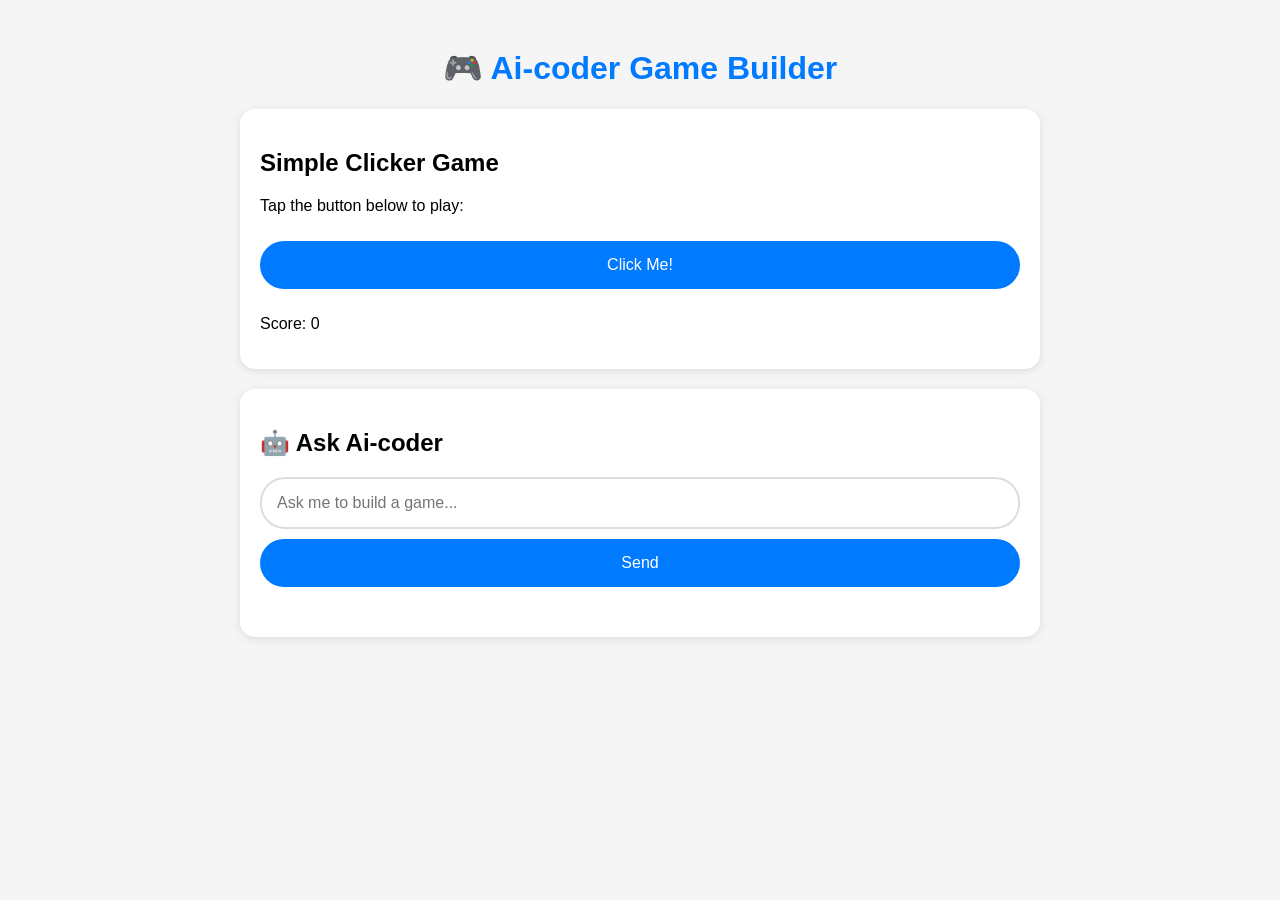
<file: index.html>
<!DOCTYPE html>
<html>
<head>
    <title>Ai-coder - Game Builder</title>
    <meta name="viewport" content="width=device-width, initial-scale=1">
    <style>
        body { font-family: -apple-system, sans-serif; padding: 20px; background: #f5f5f5; }
        .container { max-width: 800px; margin: 0 auto; }
        h1 { color: #007AFF; text-align: center; }
        .game-area { background: white; border-radius: 15px; padding: 20px; margin: 20px 0; box-shadow: 0 2px 10px rgba(0,0,0,0.1); }
        .code-block { background: #f0f0f0; padding: 15px; border-radius: 10px; font-family: monospace; white-space: pre-wrap; }
        button { background: #007AFF; color: white; border: none; padding: 15px; border-radius: 25px; width: 100%; font-size: 16px; margin: 10px 0; }
        input { width: 100%; padding: 15px; border: 2px solid #ddd; border-radius: 25px; font-size: 16px; box-sizing: border-box; }
    </style>
</head>
<body>
    <div class="container">
        <h1>🎮 Ai-coder Game Builder</h1>

        <div class="game-area">
            <h2>Simple Clicker Game</h2>
            <p>Tap the button below to play:</p>
            <button onclick="playGame()">Click Me!</button>
            <p id="score">Score: 0</p>
        </div>

        <div class="game-area">
            <h2>🤖 Ask Ai-coder</h2>
            <input type="text" id="userInput" placeholder="Ask me to build a game...">
            <button onclick="sendMessage()">Send</button>
            <div id="messages" style="margin-top: 20px;"></div>
        </div>
    </div>

    <script>
        let score = 0;

        function playGame() {
            score++;
            document.getElementById('score').textContent = 'Score: ' + score;
        }

        function sendMessage() {
            const input = document.getElementById('userInput');
            const message = input.value.trim();
            input.value = '';

            if (!message) return;

            const messages = document.getElementById('messages');
            messages.innerHTML += '<p><strong>You:</strong> ' + message + '</p>';

            setTimeout(() => {
                let response;
                if (message.toLowerCase().includes('clicker') || message.toLowerCase().includes('click')) {
                    response = "Here's a clicker game code! Tap the button above to try it. Want a different type of game?";
                } else if (message.toLowerCase().includes('python')) {
                    response = "Here's a Python game:\n\n```python\nimport pygame\n# Simple game code here\n```\n\nWant me to explain how it works?";
                } else if (message.toLowerCase().includes('javascript') || message.toLowerCase().includes('js')) {
                    response = "Here's a JavaScript game you can add to any webpage:\n\n```javascript\n// Simple game code\nlet score = 0;\nfunction increaseScore() {\n    score++;\n    document.getElementById('score').textContent = score;\n}\n```";
                } else {
                    response = "I can help you build: clicker games, quiz games, simple platforms, or text adventures. What type of game do you want?";
                }

                messages.innerHTML += '<p><strong>Ai-coder:</strong> ' + response + '</p>';
                messages.scrollTop = messages.scrollHeight;
            }, 1000);
        }
    </script>
</body>
</html>
</file>
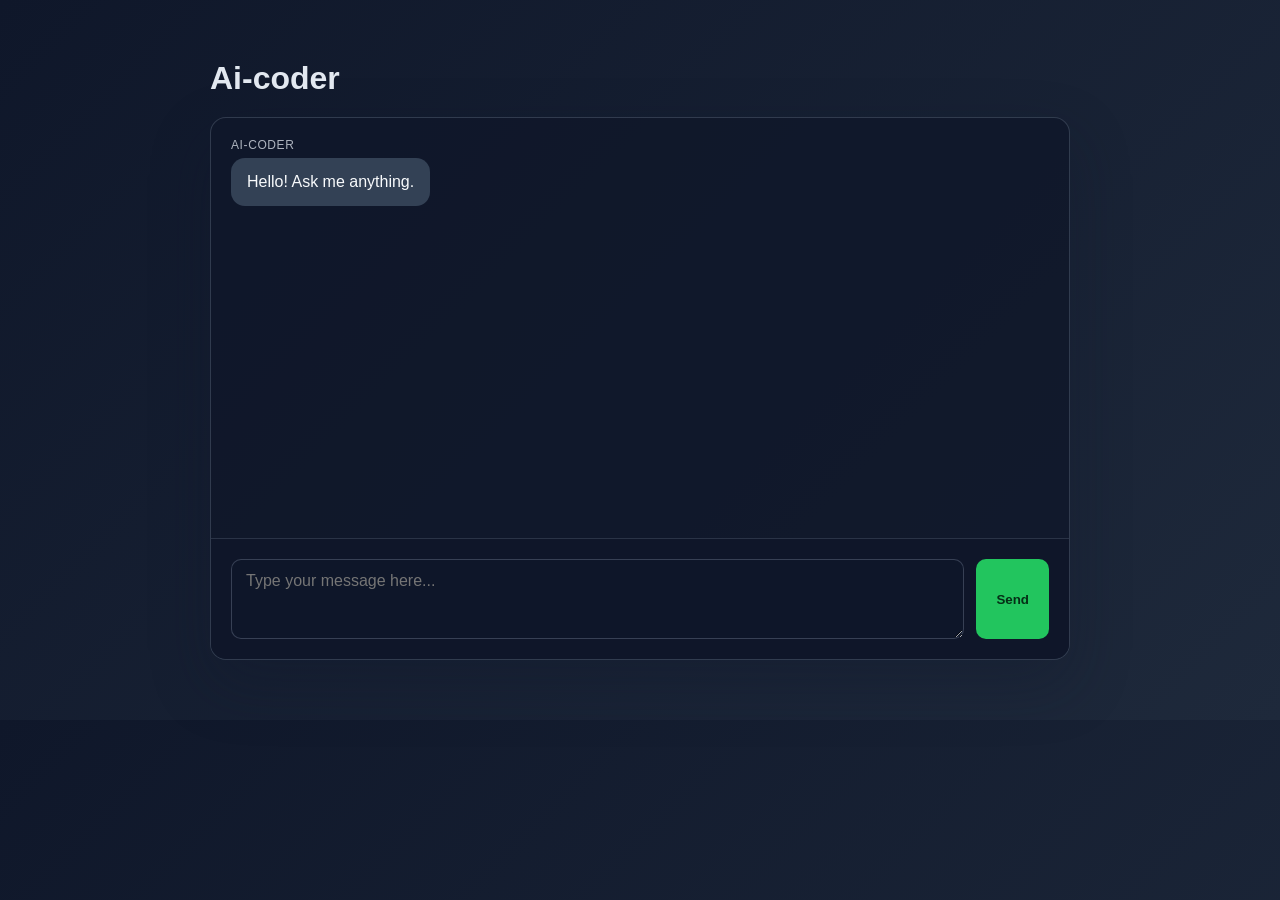
<file: templates/index.html>
<!DOCTYPE html>
<html lang="en">
  <head>
    <meta charset="UTF-8" />
    <meta name="viewport" content="width=device-width, initial-scale=1.0" />
    <title>Ai-coder</title>
    <link rel="stylesheet" href="/static/style.css" />
  </head>
  <body>
    <div class="app-shell">
      <header class="topbar">
        <h1>Ai-coder</h1>
      </header>

      <main class="chat-panel">
        <div id="chat-log" class="chat-log" aria-live="polite">
          <div class="message bot">
            <span class="label">Ai-coder</span>
            <p>Hello! Ask me anything.</p>
          </div>
        </div>

        <form id="chat-form" class="chat-form">
          <label for="message" class="sr-only">Message</label>
          <textarea
            id="message"
            name="message"
            rows="3"
            placeholder="Type your message here..."
            required
          ></textarea>
          <button type="submit">Send</button>
        </form>
      </main>
    </div>

    <script src="/static/app.js"></script>
  </body>
</html>
</file>
<file: static/style.css>
body {
  margin: 0;
  font-family: Arial, Helvetica, sans-serif;
  background: linear-gradient(135deg, #0f172a, #1e293b);
  color: #e2e8f0;
}

* {
  box-sizing: border-box;
}

.app-shell {
  max-width: 900px;
  margin: 40px auto;
  padding: 20px;
}

.topbar {
  margin-bottom: 20px;
}

.topbar h1 {
  margin: 0;
  font-size: 2rem;
}

.chat-panel {
  background: rgba(15, 23, 42, 0.8);
  border: 1px solid rgba(148, 163, 184, 0.25);
  border-radius: 16px;
  overflow: hidden;
  box-shadow: 0 24px 60px rgba(15, 23, 42, 0.3);
}

.chat-log {
  min-height: 420px;
  max-height: 60vh;
  overflow-y: auto;
  padding: 20px;
  display: flex;
  flex-direction: column;
  gap: 16px;
}

.message {
  display: flex;
  flex-direction: column;
  gap: 6px;
  max-width: 75%;
}

.message.user {
  align-self: flex-end;
  align-items: flex-end;
}

.message.bot {
  align-self: flex-start;
  align-items: flex-start;
}

.message .label {
  font-size: 0.75rem;
  letter-spacing: 0.05em;
  text-transform: uppercase;
  opacity: 0.75;
}

.message p {
  margin: 0;
  padding: 12px 16px;
  border-radius: 14px;
  line-height: 1.5;
}

.message.user p {
  background: #2563eb;
  color: white;
}

.message.bot p {
  background: #334155;
  color: #f8fafc;
}

.chat-form {
  display: flex;
  gap: 12px;
  padding: 20px;
  border-top: 1px solid rgba(148, 163, 184, 0.2);
  background: rgba(15, 23, 42, 0.9);
}

.chat-form textarea {
  flex: 1;
  border: 1px solid rgba(148, 163, 184, 0.3);
  border-radius: 10px;
  background: rgba(15, 23, 42, 0.7);
  color: #f8fafc;
  padding: 12px 14px;
  font: inherit;
  resize: vertical;
}

.chat-form button {
  border: none;
  border-radius: 10px;
  padding: 0 20px;
  font-weight: 700;
  background: #22c55e;
  color: #052e16;
  cursor: pointer;
}

.chat-form button:hover {
  filter: brightness(1.05);
}

.sr-only {
  position: absolute;
  width: 1px;
  height: 1px;
  padding: 0;
  margin: -1px;
  overflow: hidden;
  clip: rect(0, 0, 0, 0);
  white-space: nowrap;
  border: 0;
}

@media (max-width: 640px) {
  .app-shell {
    margin: 20px auto;
    padding: 10px;
  }

  .chat-form {
    flex-direction: column;
  }

  .message {
    max-width: 90%;
  }
}
</file>
